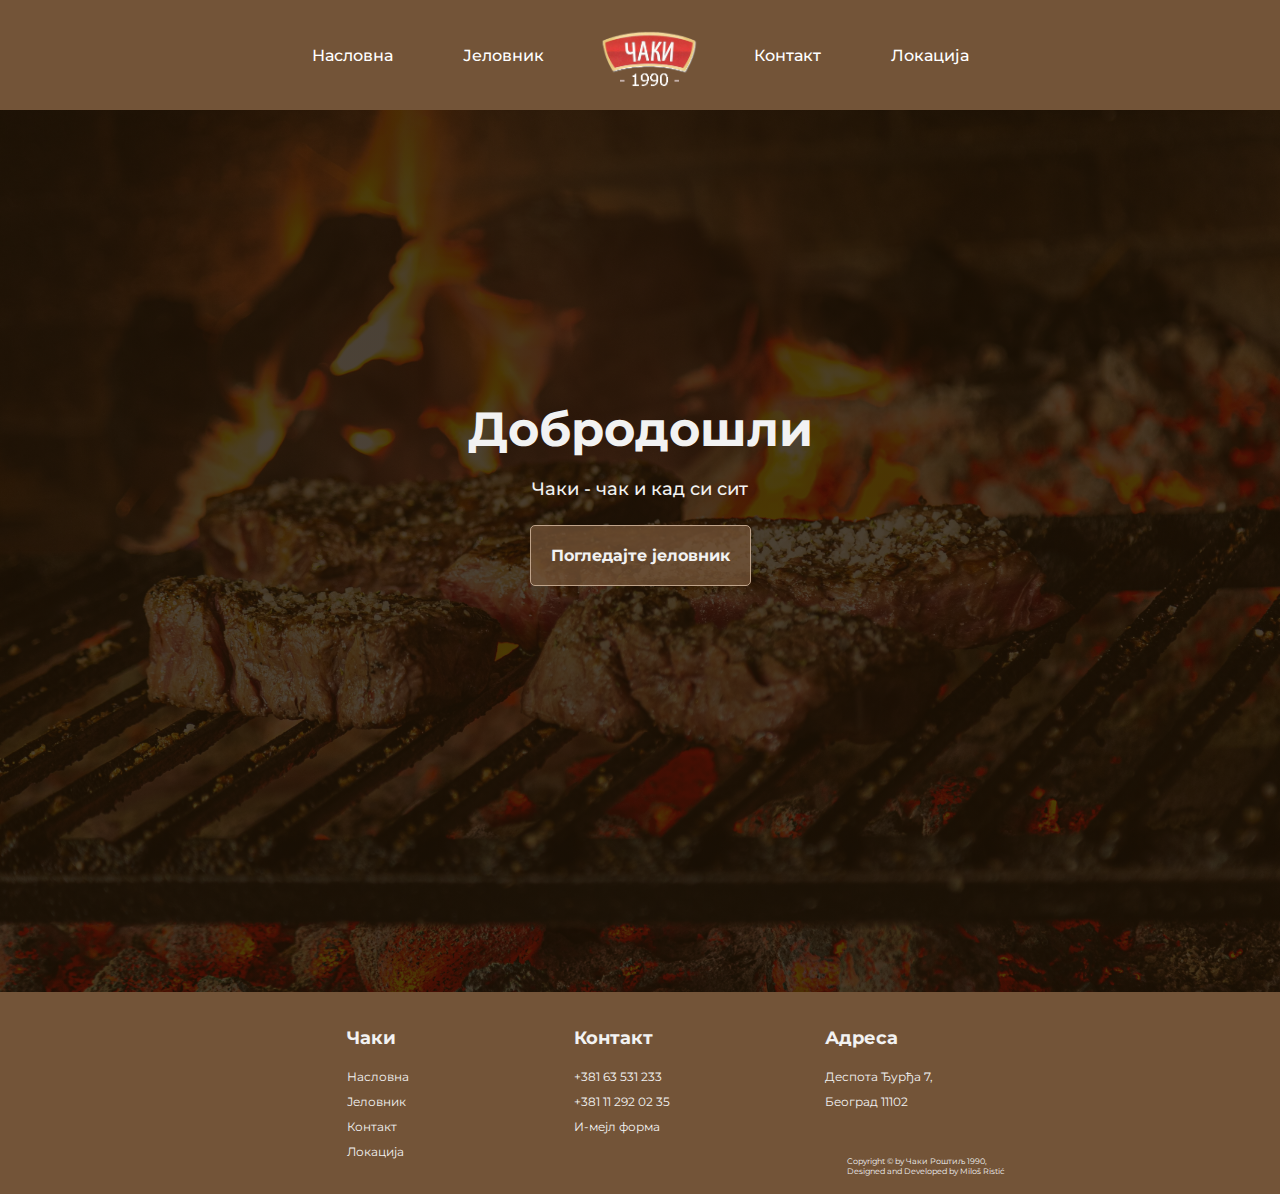
<file: index.html>
<!DOCTYPE html>
<html lang="en">
<head>
    <meta charset="UTF-8">
    <meta http-equiv="X-UA-Compatible" content="IE=edge">
    <meta name="viewport" content="width=device-width, initial-scale=1.0">
    <title>Чаки Роштиљ</title>

    <!-- stylesheets -->
    <link rel="stylesheet" href="/CSS/naslovnaStyle.css">
    <link rel="stylesheet" href="/CSS/style.css">
    <link rel="stylesheet" href="/CSS/navStyle.css">
    <link rel="stylesheet" href="/CSS/footerStyle.css">

    <!-- fonts -->
    <link rel="preconnect" href="https://fonts.googleapis.com">
    <link rel="preconnect" href="https://fonts.gstatic.com" crossorigin>
    <link href="https://fonts.googleapis.com/css2?family=Montserrat:wght@100;200;300;400;500;600;700;800;900&display=swap" rel="stylesheet">

</head>
<body>

    <!-- section 1 - navigation -->
	<section id="navigation">

		<!-- Navigation -->
		<nav class="container">

			<!-- logo link -->
            
			<input type="checkbox" id="hamburgerCheckbox">

			<!-- hamburger button -->
			<div class="hamburgerButton">
				<div class="hamburgerLine"></div>
			</div>
            
			<ul id="margin">
                <li><a href="./index.html" id="naslovna">Насловна</a></li>
				<li><a href="./jelovnik.html">Јеловник</a></li>
            </ul> 

                <a id="logo" href="index.html">
                    <img src="/images/logo1990.png" alt="">
                </a>
                
            <ul>
				<li><a href="./kontakt.html">Контакт</a></li>
				<li><a href="./lokacija.html">Локација</a></li>
			</ul>
		</nav>

	</section>

    <!-- section 2 - main section -->
    <section class="container" id="container2">
		<h2>Добродошли</h2>
        <p>Чаки - чак и кад си сит</p>
        
        <div id="jelovnik">
            <a href="./jelovnik.html">Погледајте јеловник</a>
        </div>
	</section>

    <!-- section 3 - footer -->
    <footer class="container">
        <div class="footer">
            <div class="footerHeading footerOne">
                <h2>Чаки</h2>
                <a href="#">Насловна</a>
                <a href="jelovnik.html">Јеловник</a>
                <a href="kontakt.html">Контакт</a>
                <a href="lokacija.html">Локација</a>
            </div>
            <div class="footerHeading footerTwo">
                <h2>Контакт</h2>
                <a href="#">+381 63 531 233</a>
                <a href="#">+381 11 292 02 35</a>
                <a href="emailForm.html">И-мејл форма</a>
            </div>
            <div class="footerHeading footerThree">
                <h2>Адреса</h2>
                <p>Деспота Ђурђа 7,</p>
                <p>Београд 11102</p>
            </div>
            <div class="footerFour">
                <p>Copyright &copy; by Чаки Роштиљ 1990, <span>Designed and Developed by Miloš Ristić</span></p>
            </div>
        </div>
    </footer>

   
</html>
</file>
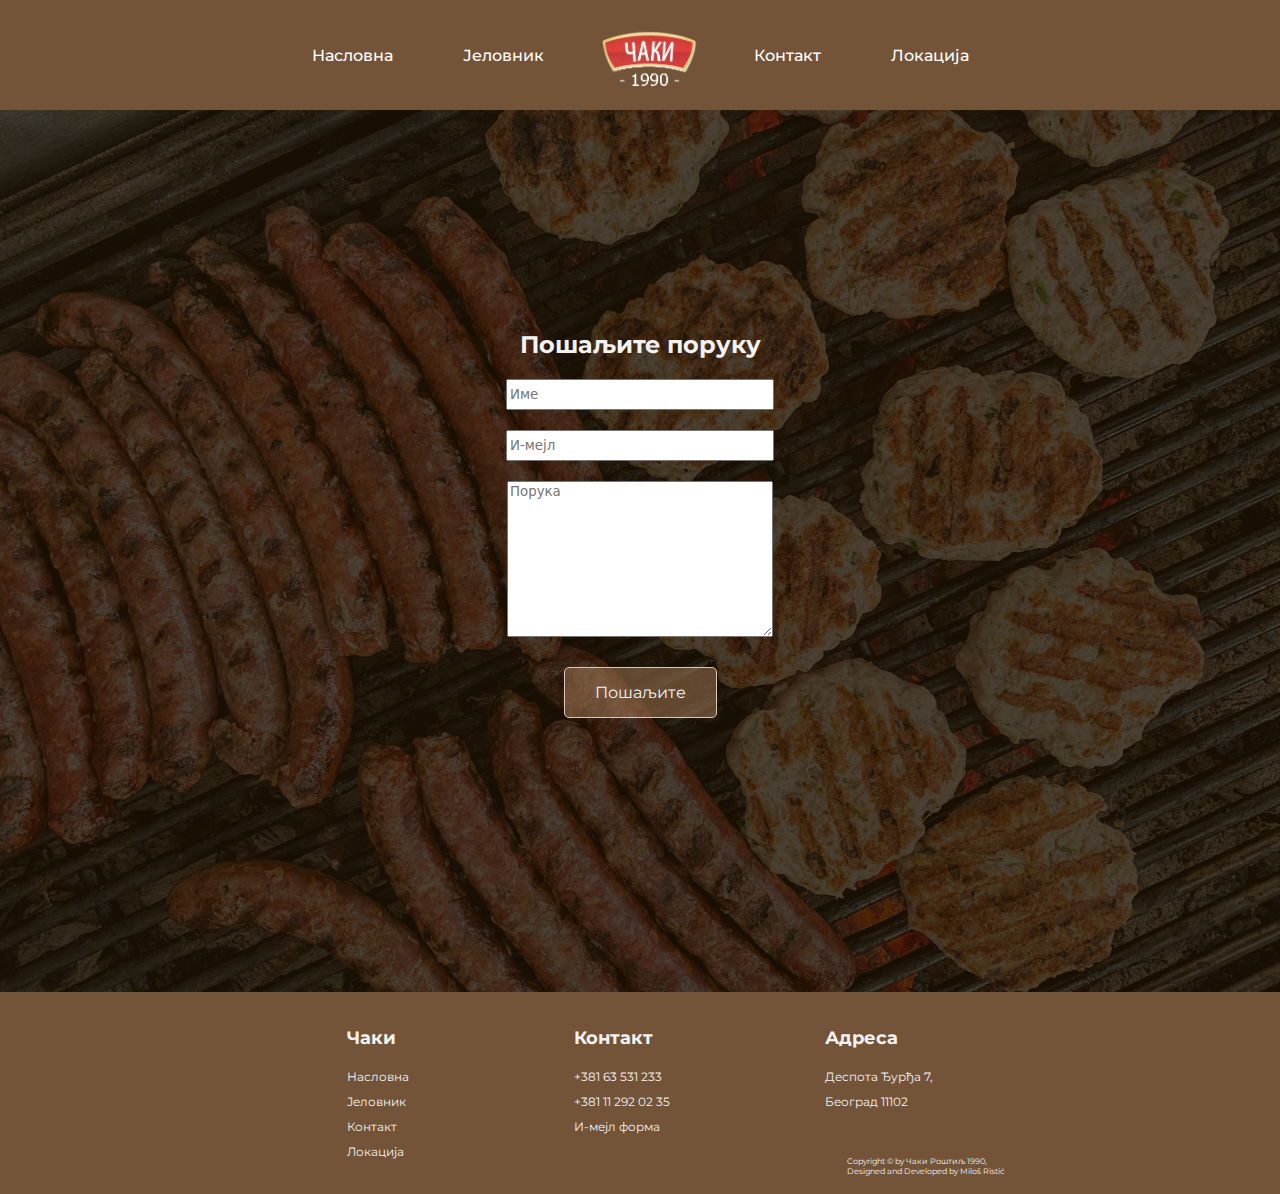
<file: emailForm.html>
<!DOCTYPE html>
<html lang="en">
<head>
    <meta charset="UTF-8">
    <meta http-equiv="X-UA-Compatible" content="IE=edge">
    <meta name="viewport" content="width=device-width, initial-scale=1.0">
    <title>И-мејл форма</title>

    <!-- stylesheets -->
    <link rel="stylesheet" href="/CSS/emailStyle.css">
    <link rel="stylesheet" href="/CSS/style.css">
    <link rel="stylesheet" href="/CSS/navStyle.css">
    <link rel="stylesheet" href="/CSS/footerStyle.css">

    <!-- fonts -->
    <link rel="preconnect" href="https://fonts.googleapis.com">
    <link rel="preconnect" href="https://fonts.gstatic.com" crossorigin>
    <link href="https://fonts.googleapis.com/css2?family=Montserrat:wght@100;200;300;400;500;600;700;800;900&display=swap" rel="stylesheet">

</head>
<ht>

    <!-- section 1 - navigation -->
	<section id="navigation">

		<!-- Navigation -->
		<nav class="container">

			<!-- logo link -->
            
			<input type="checkbox" id="hamburgerCheckbox">

			<!-- hamburger button -->
			<div class="hamburgerButton">
				<div class="hamburgerLine"></div>
			</div>
            
			<ul id="margin">
                <li><a href="./index.html" id="naslovna">Насловна</a></li>
				<li><a href="./jelovnik.html">Јеловник</a></li>
            </ul> 

                <a id="logo" href="index.html">
                    <img src="/images/logo1990.png" alt="">
                </a>
                
            <ul>
				<li><a href="./kontakt.html">Контакт</a></li>
				<li><a href="./lokacija.html">Локација</a></li>
			</ul>
		</nav>

	</section>

        <!-- section 2 - main section -->
        <section class="container" id="container2">
            <h2>Пошаљите поруку</h2>

            <div>
                <input type="text" placeholder="Име" id="firstName">
                <input type="text" placeholder="И-мејл" id="email">
                <textarea name="Message" id="message" cols="31" rows="10" placeholder="Порука"></textarea>


                <a href="#">Пошаљите</a>
            </div>

        </section>

<!-- section 3 - footer -->
    <footer class="container">
        <div class="footer">
            <div class="footerHeading footerOne">
                <h2>Чаки</h2>
                <a href="#">Насловна</a>
                <a href="jelovnik.html">Јеловник</a>
                <a href="kontakt.html">Контакт</a>
                <a href="lokacija.html">Локација</a>
            </div>
            <div class="footerHeading footerTwo">
                <h2>Контакт</h2>
                <a href="#">+381 63 531 233</a>
                <a href="#">+381 11 292 02 35</a>
                <a href="emailForm.html">И-мејл форма</a>
            </div>
            <div class="footerHeading footerThree">
                <h2>Адреса</h2>
                <p>Деспота Ђурђа 7,</p>
                <p>Београд 11102</p>
            </div>
            <div class="footerFour">
                <p>Copyright &copy; by Чаки Роштиљ 1990, <span>Designed and Developed by Miloš Ristić</span></p>
            </div>
        </div>
    </footer>

</html>
</file>
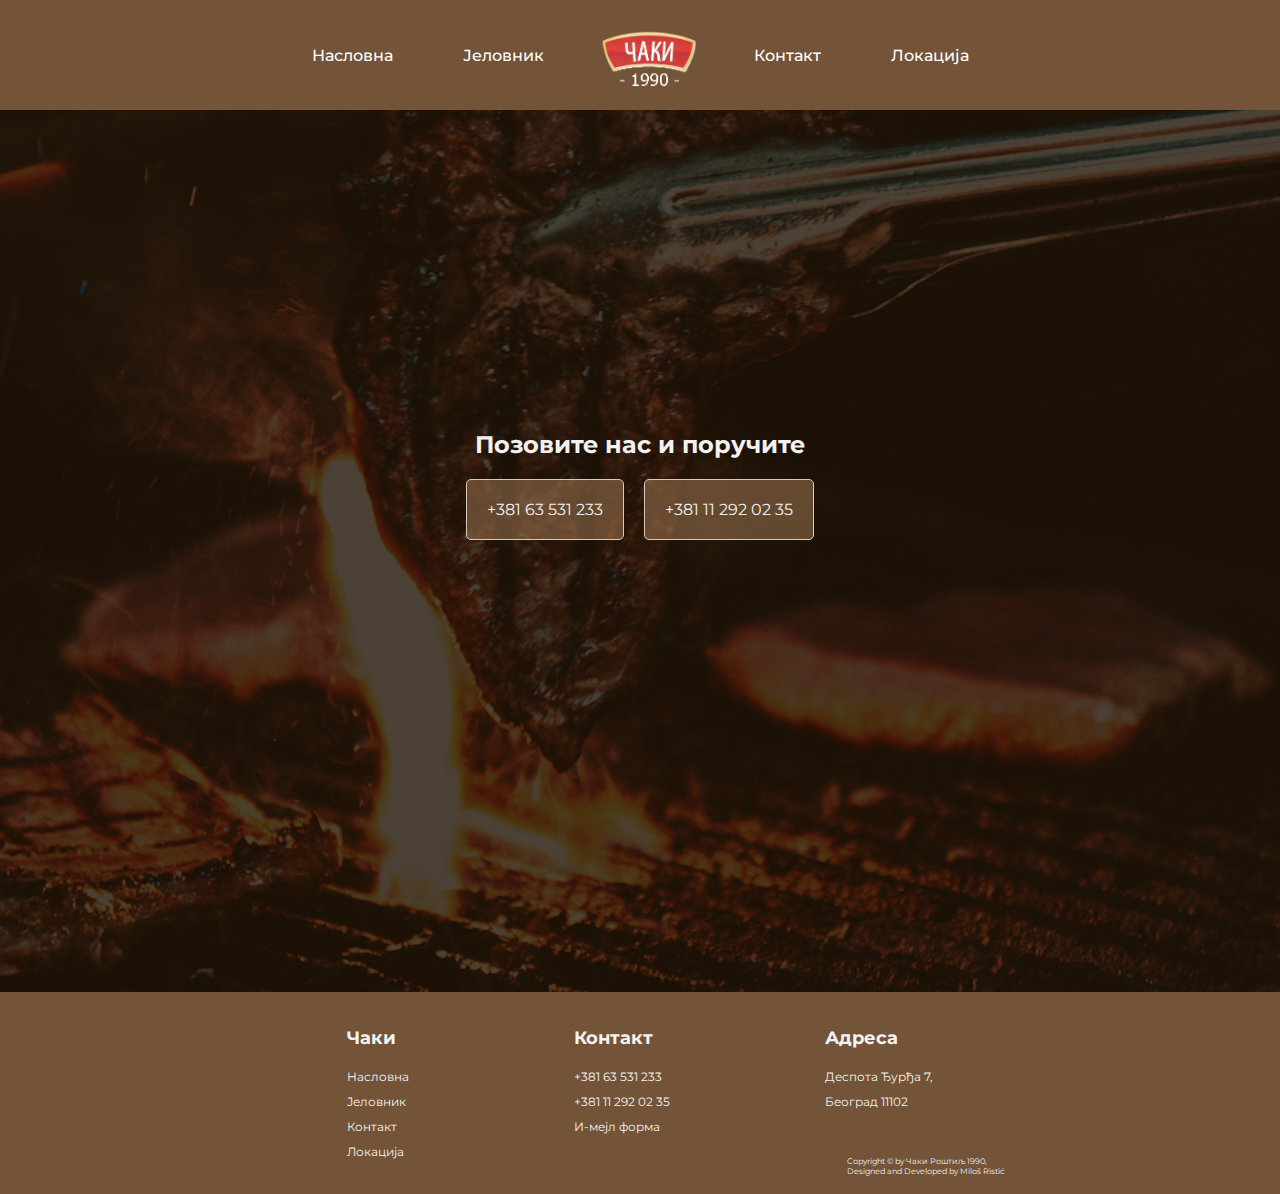
<file: kontakt.html>
<!DOCTYPE html>
<html lang="en">
<head>
    <meta charset="UTF-8">
    <meta http-equiv="X-UA-Compatible" content="IE=edge">
    <meta name="viewport" content="width=device-width, initial-scale=1.0">
    <title>Контакт</title>

    <!-- stylesheets -->
    <link rel="stylesheet" href="CSS/kontaktStyle.css">
    <link rel="stylesheet" href="CSS/style.css">
    <link rel="stylesheet" href="CSS/navStyle.css">
    <link rel="stylesheet" href="CSS/footerStyle.css">

    <!-- fonts -->
    <link rel="preconnect" href="https://fonts.googleapis.com">
    <link rel="preconnect" href="https://fonts.gstatic.com" crossorigin>
    <link href="https://fonts.googleapis.com/css2?family=Montserrat:wght@100;200;300;400;500;600;700;800;900&display=swap" rel="stylesheet">

</head>
<ht>

    <!-- section 1 - navigation -->
	<section id="navigation">

		<!-- Navigation -->
		<nav class="container">

			<!-- logo link -->
            
			<input type="checkbox" id="hamburgerCheckbox">

			<!-- hamburger button -->
			<div class="hamburgerButton">
				<div class="hamburgerLine"></div>
			</div>
            
			<ul id="margin">
                <li><a href="./index.html" id="naslovna">Насловна</a></li>
				<li><a href="./jelovnik.html">Јеловник</a></li>
            </ul> 

                <a id="logo" href="index.html">
                    <img src="/images/logo1990.png" alt="">
                </a>
                
            <ul>
				<li><a href="./kontakt.html">Контакт</a></li>
				<li><a href="./lokacija.html">Локација</a></li>
			</ul>
		</nav>

	</section>

        <!-- section 2 - main section -->
        <section class="container" id="container2">
            <h2>Позовите нас и поручите</h2>

            <div class="broj">
                <a href="#">+381 63 531 233</a>
                <a href="#">+381 11 292 02 35</a>
            </div>

        </section>

<!-- section 3 - footer -->
    <footer class="container">
        <div class="footer">
            <div class="footerHeading footerOne">
                <h2>Чаки</h2>
                <a href="#">Насловна</a>
                <a href="jelovnik.html">Јеловник</a>
                <a href="kontakt.html">Контакт</a>
                <a href="lokacija.html">Локација</a>
            </div>
            <div class="footerHeading footerTwo">
                <h2>Контакт</h2>
                <a href="#">+381 63 531 233</a>
                <a href="#">+381 11 292 02 35</a>
                <a href="emailForm.html">И-мејл форма</a>
            </div>
            <div class="footerHeading footerThree">
                <h2>Адреса</h2>
                <p>Деспота Ђурђа 7,</p>
                <p>Београд 11102</p>
            </div>
            <div class="footerFour">
                <p>Copyright &copy; by Чаки Роштиљ 1990, <span>Designed and Developed by Miloš Ristić</span></p>
            </div>
        </div>
    </footer>

</html>
</file>
<file: CSS/naslovnaStyle.css>
/* main section */
#container2 {
    height: 882px;
	background-image: linear-gradient(rgba(30, 18, 4, 0.8), rgba(30, 18, 4, 0.8)), url('../images/meatfire.jpg');
	background-size: cover;
	background-position: center;
	position: relative;
	overflow: hidden;
}

#container2 h2 {
	display: flex;
	justify-content: center;
	padding-top: 250px;
	color: #f2f2f2;
	font-size: 3em;
}

#container2 p {
	display: flex;
	justify-content: center;
	color: #f2f2f2;
	font-weight: 500;
	font-size: 18px;
	margin-top: -20px;
}

#container2 #jelovnik {
	display: flex;
	justify-content: center;
	margin-top: 30px;
}

#container2 #jelovnik a {
	text-decoration: none;
	color: #f2f2f2;
	border: 1px solid #bfa38a;
	padding: 20px 20px;
	border-radius: 5px;
	display: inline-block;
	font-weight: 700;
	background-color: #735438c0;
	margin-top: -5px;
}

#container2 #jelovnik a:hover {
	cursor: pointer;
}

@media (max-width: 485px) {
	#container2 h2 {
		font-size: 2em;
		padding-top: 300px;
	}

	#container2 p {
		font-size: 0.75em;
	}

	#container2 #jelovnik {
		margin-top: 20px;
	}

	#container2 #jelovnik a {
		padding: 15px 15px;
		font-size: 0.75em;
	}
}
</file>
<file: CSS/style.css>
body {
    margin: 0;
    font-family: 'Montserrat', sans-serif;
    background-color: #735438;
}

.container {
    margin: 0 auto;
}

::-webkit-scrollbar {
    display: none;
}
</file>
<file: CSS/navStyle.css>
/* navigation */
section#navigation {
	background-color: #735438;
}

nav {
	background-color:#735438;
	display: flex;
	justify-content: center;
	align-items: center;
}

nav #hamburgerCheckbox {
	display: none;
}

nav .hamburgerButton {
	display: none;
}

nav a#logo {
	text-decoration: none;
	position: relative;
	display: inline-block;
    transition: all 0.3s;
}

#logo img {
	width: 100px;
	padding: 10px 20px;
	margin-top: 20px;
}

nav a#logo:hover {
	transform: scale(1.15);
}

nav #logo > div {
	padding: 0 35px 0 35px;
	font-size: 20px;
	font-weight: 800;
	color: #F2F2F2;
}

nav ul {
	margin: 0;
	padding: 0;
    display: flex;
}

nav ul li {
	list-style: none;
}

nav ul li a {
	text-decoration: none;
	color: #fff;
	padding: 45px 35px;
	display: inline-block;
	font-size: 16px;
    transition: 0.4s all;
	font-weight: 500;
}

nav ul li a:hover {
	background-color: #fff;
	color: #735438;
}

/* media query */
@media (max-width: 750px) {
	nav {
		display: block;
		position: relative;
		min-height: 85px;
	}

	nav a#logo {
		position: absolute;
		top: -15px;
		left: 0;
	}

	nav #hamburgerCheckbox {
		display: block;
		width: 80px;
		height: 86px;
		position: absolute;
		top: 0;
		right: 0;
		margin: 0;
		z-index: 1;
	}

	nav #hamburgerCheckbox {
		opacity: 0;
	}

	nav .hamburgerButton {
		display: block;
		width: 80px;
		height: 85px;
		position: absolute;
		top: 0;
		right: 0;
		box-sizing: border-box;
	}

	nav .hamburgerButton .hamburgerLine {
		width: 60%;
		height: 5%;
		background-color: #d9c9ba;
		position: relative;
		top: 50%;
		left: 20%;
		transform: translateY(-50%);
	}

	nav .hamburgerButton .hamburgerLine::before {
		content: "";
		background-color: #d9c9ba;
		width: 100%;
		height: 100%;
		position: absolute;
		top: -10px;
		left: 0;
	}

	nav .hamburgerButton .hamburgerLine::after {
		content: "";
		background-color: #d9c9ba;
		width: 100%;
		height: 100%;
		position: absolute;
		top: 10px;
		left: 0;
	}

	nav ul {
		display: none; /* toggle this to 'block' */
	}

	nav ul li a {
		display: block;
	}

	/* clicked hamburger button */
	nav #hamburgerCheckbox:hover {
		cursor: pointer;
	}

	nav #hamburgerCheckbox:hover ~ .hamburgerButton {
		background-color: #856040;
	}

	nav #hamburgerCheckbox:checked ~ a#logo {
		display: block;
		margin-top: -85px;
	}

	nav #hamburgerCheckbox:checked ~ .hamburgerButton {
		display: block;
		margin-top: -85px;
	}

	nav #hamburgerCheckbox:checked {
		display: block;
		margin-top: -85px;
	}

	nav #hamburgerCheckbox:checked ~ ul {
		display: block;
	}

	nav #hamburgerCheckbox:checked ~ ul#margin {
		display: block;
		margin-top: 85px;
	}

	nav #hamburgerCheckbox:checked ~ ul li a {
		display: flex;
		justify-content: center;
	}

	nav #hamburgerCheckbox:checked ~ .hamburgerButton .hamburgerLine {
		transform: rotate(45deg);
	}

	nav #hamburgerCheckbox:checked ~ .hamburgerButton .hamburgerLine::before {
		top: 0;
		transform: rotate(90deg);
	}

	nav #hamburgerCheckbox:checked ~ .hamburgerButton .hamburgerLine::after {
		display: none;
	}
}
</file>
<file: CSS/footerStyle.css>
.footer {
    display: flex;
    justify-content: space-around;
    background-color: #735438;
    max-width: 750px;
    margin: 0 auto;
    position: relative;
}

.footerOne {
    font-size: 16px;
    margin: 0 10px 10px 10px;
}

.footerOne a {
    text-decoration: none;
    color: #f2f2f2;
    display: block;
    padding: 5px 10px 5px 0;
}

.footerHeading {
    color: #f2f2f2;
    font-size: 12px;
    padding: 20px 0 20px 0;
}

.footerTwo a {
    display: block;
    text-decoration: none;
    color: #f2f2f2;
    padding: 5px 10px 5px 0;
}

.footerThree {
    color: #f2f2f2;
    font-size: 12px;
}

.footerThree p {
    font-size: 12px;
    margin: 0;
    padding: 5px 10px 5px 0;
}

.footerFour {
    display: block;
    position: absolute;
    bottom: 0;
    right: 0;
    color: #f2f2f2;
    font-size: 8px;
    margin: 30px 10px 10px 0;
}

.footerFour span {
    display: block;
}

@media (max-width: 600px) {

    .footerOne {
        font-size: 0.6em;
    }

    .footerTwo {
        font-size: 0.6em;
    }

    .footerThree {
        font-size: 0.6em;
    }

    .footerFour {
        font-size: 0.3em;
        display: block;
        position: absolute;
        bottom: 0;
        right: 0;
    }
}
</file>
<file: CSS/emailStyle.css>
/* main section */
#container2 {
    height: 882px;
	background-image: linear-gradient(rgba(30, 18, 4, 0.8), rgba(30, 18, 4, 0.8)), url('../images/sausagesongrill.jpg');
	background-size: cover;
	background-position: center;
	position: relative;
	overflow: hidden;
}

#container2 h2 {
	display: flex;
	justify-content: center;
	padding-top: 200px;
	color: #f2f2f2;
}

#container2 .broj {
	display: flex;
	justify-content: center;
}

#container2 a {
	text-decoration: none;
	color: #f2f2f2;
	border: 1px solid #d9c9ba;
	padding: 15px 30px;
	margin-right: 10px;
	margin-left: 10px;
	background-color: #a67c5883;
	border-radius: 5px;
}

input {
    display: block;
    margin-bottom: 20px;
    width: 125px;
    height: 25px;
}

input#firstName {
    width: 260px;
}

input#email {
    width: 260px;
}

textarea {
    margin-bottom: 30px;
	width: 260px;
}

section div {
    display: flex;
    flex-direction: column;
    justify-content: center;
    align-items: center;
}

input::placeholder {
    font-family: system-ui, -apple-system, BlinkMacSystemFont, 'Segoe UI', Roboto, Oxygen, Ubuntu, Cantarell, 'Open Sans', 'Helvetica Neue', sans-serif;
}

textarea::placeholder {
    font-family: system-ui, -apple-system, BlinkMacSystemFont, 'Segoe UI', Roboto, Oxygen, Ubuntu, Cantarell, 'Open Sans', 'Helvetica Neue', sans-serif;
}
</file>
<file: CSS/kontaktStyle.css>
/* main section */
#container2 {
    height: 882px;
	background-image: linear-gradient(rgba(30, 18, 4, 0.8), rgba(30, 18, 4, 0.8)), url('../images/meatflip.jpg');
	background-size: cover;
	background-position: center;
	position: relative;
	overflow: hidden;
}

#container2 h2 {
	display: flex;
	justify-content: center;
	padding-top: 300px;
	color: #f2f2f2;
}

#container2 .broj {
	display: flex;
	justify-content: center;
}

#container2 a {
	text-decoration: none;
	color: #f2f2f2;
	border: 1px solid #d9c9ba;
	padding: 20px 20px;
	margin-right: 10px;
	margin-left: 10px;
	background-color: #a67c5883;
	border-radius: 5px;
}

@media (max-width: 420px) {
	
	#container2 h2 {
		font-size: 1.4em;
	}

	#container2 .broj {
		flex-direction: column;
	}
	
	#container2 a {
		margin: 5px 70px 10px 70px;
		margin-top: 5px;
		margin-bottom: 10px;
		text-align: center;
		min-width: 100px;
	}
}
</file>
